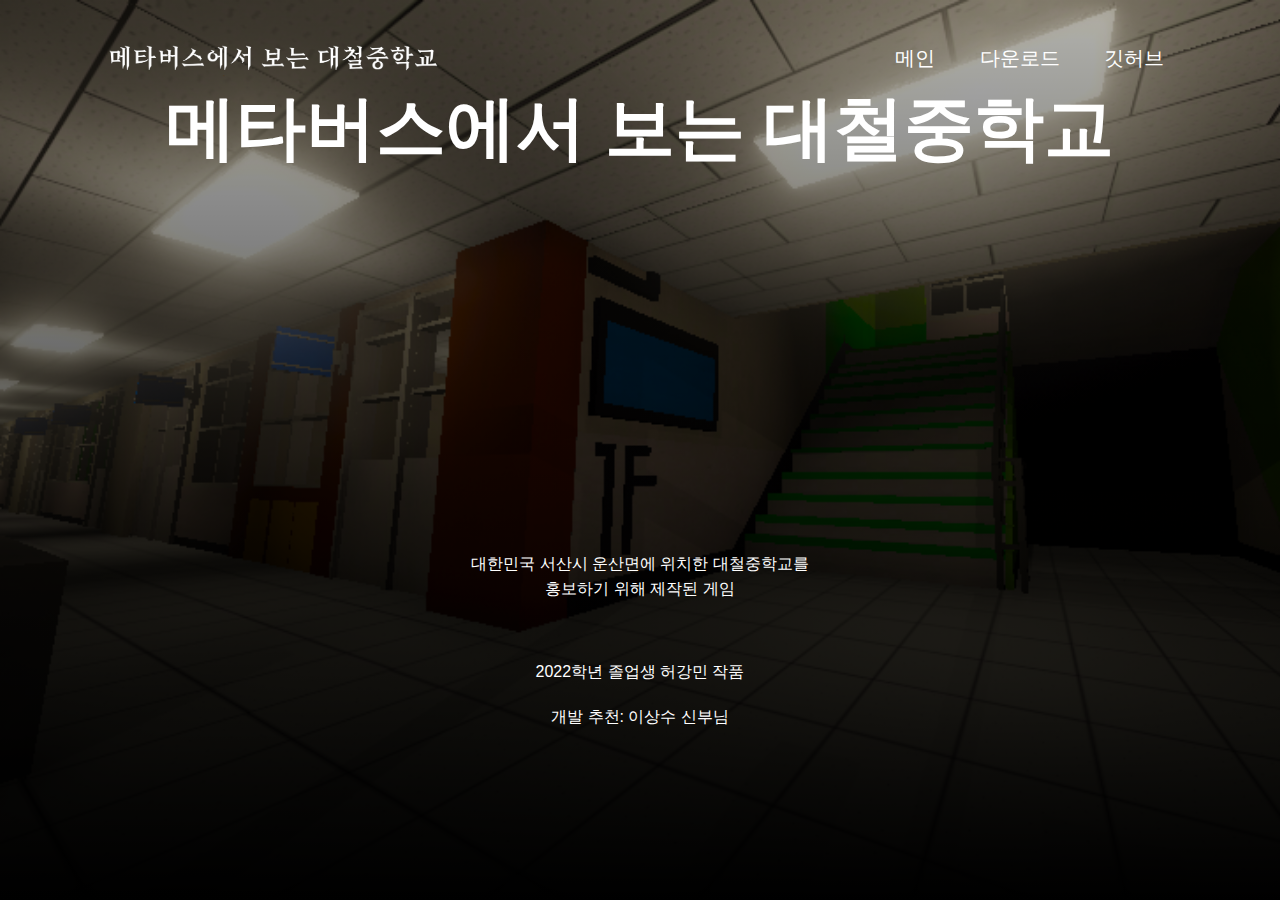
<file: index.html>
<!doctype html>
<html>
<head>
<meta charset="utf-8">
<title>메타버스 대철중학교</title>
<link rel="stylesheet" href="style.css">
	<link rel="icon" href="image/favicon.ico" type="image/favicon.ico">
</head>

<body>
	<div class="banner">
		<div class="menubar">
			<img src="image/logo.png" class="logo">
			<ul>
				<li><a href="http://kangmin1972.github.io/">메인</a></li>
				<li><a href="download_tour">다운로드</a></li>
				<li><a href="https://github.com/kangmin1972/Legend-of-Daecheol">깃허브</a></li>
			</ul>
		</div>
	</div>
	
	<div class="maintext">
		<h1>메타버스에서 보는 대철중학교</h1>
		<br>
		<br>
		<iframe width="560" height="315" src="https://www.youtube.com/embed/mOGE0gefIQk" title="YouTube video player" frameborder="0" allow="accelerometer; autoplay; clipboard-write; encrypted-media; gyroscope; picture-in-picture; web-share" allowfullscreen></iframe>
		<p>대한민국 서산시 운산면에 위치한 대철중학교를  <br> 홍보하기 위해 제작된 게임</p>
		<br>
		
		<p>2022학년 졸업생 허강민 작품</p>
		<p>개발 추천: 이상수 신부님</p>
	</div>
</body>
</html>
</file>
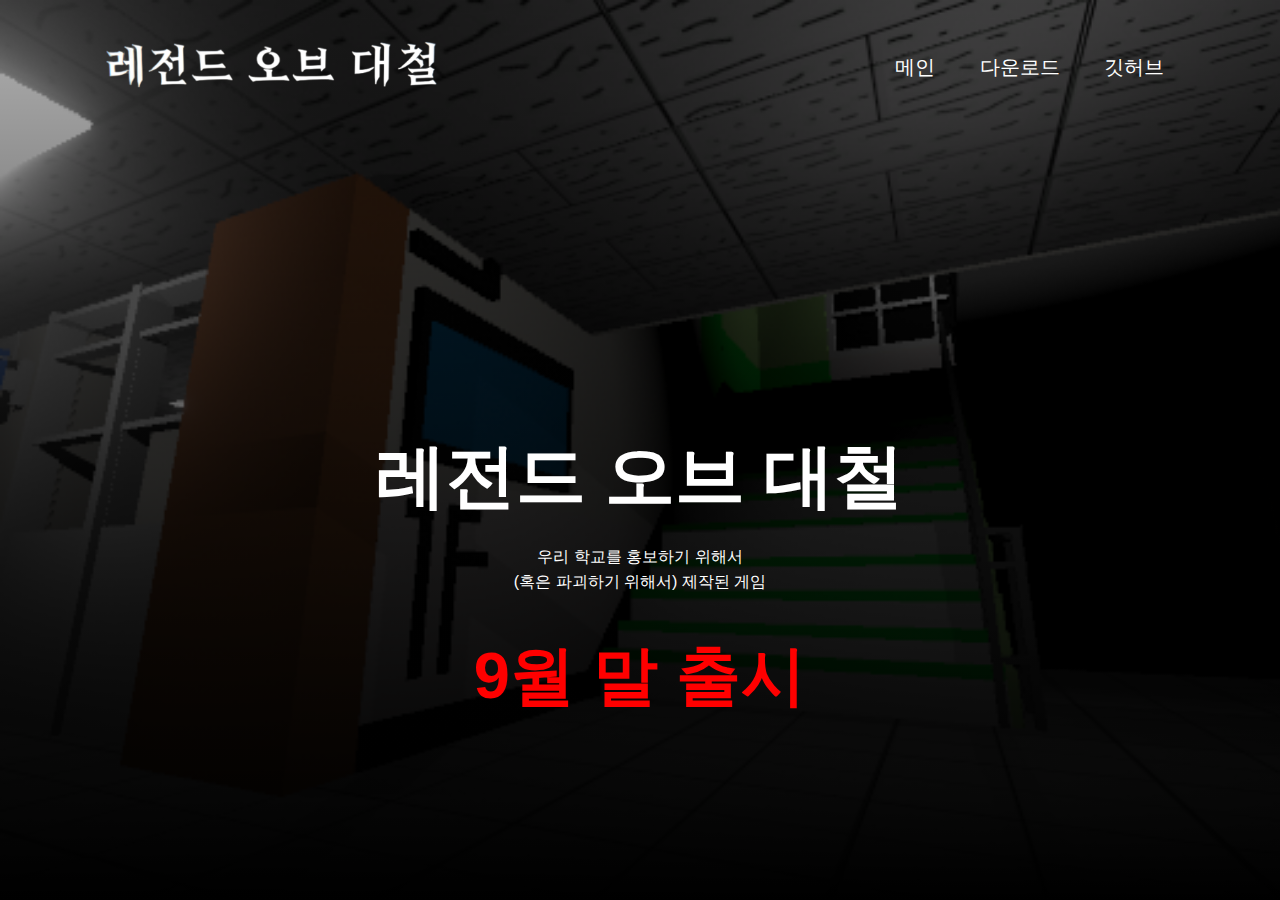
<file: LODsite/index.html>
<!doctype html>
<html>
<head>
<meta charset="utf-8">
<title>Legend of Daecheol</title>
<link rel="stylesheet" href="style.css">
</head>

<body>
	<div class="banner">
		<div class="menubar">
			<img src="image/logo.png" class="logo">
			<ul>
				<li><a href="legendofdaecheol.me">메인</a></li>
				<li><a href="#">다운로드</a></li>
				<li><a href="#">깃허브</a></li>
			</ul>
		</div>
	</div>
	
	<div class="maintext">
		<iframe width="560" height="315" src="https://www.youtube.com/embed/QIe6PHv8T8k?controls=0" title="YouTube video player" frameborder="0" allow="accelerometer; autoplay; clipboard-write; encrypted-media; gyroscope; picture-in-picture" allowfullscreen></iframe>
		<h1>레전드 오브 대철</h1>
		<p>우리 학교를 홍보하기 위해서 <br>(혹은 파괴하기 위해서) 제작된 게임</p>
		<br>
		<h2>9월 말 출시</h2>
	</div>
</body>
</html>
</file>
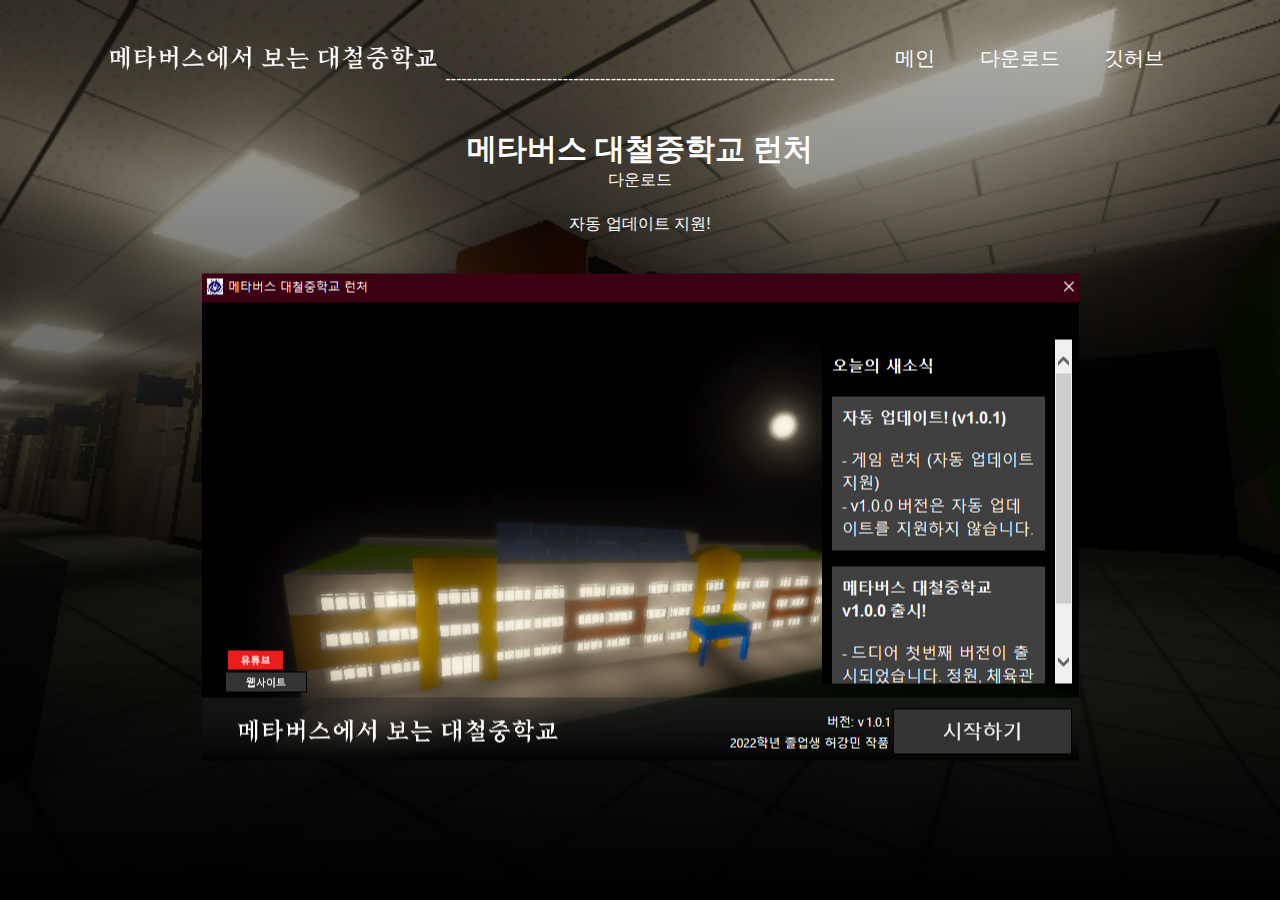
<file: download_tour.html>
<!doctype html>
<html>
<head>
<meta charset="utf-8">
<title>Legend of Daecheol</title>
<link rel="stylesheet" href="style.css">
</head>

<body>
	<div class="banner">
		<div class="menubar">
			<img src="image/logo.png" class="logo">
			<ul>
				<li><a href="http://kangmin1972.github.io/">메인</a></li>
				<li><a href="download_tour">다운로드</a></li>
				<li><a href="https://github.com/kangmin1972/Legend-of-Daecheol">깃허브</a></li>
			</ul>
		</div>
	</div>
	
	<div class="maintext">
		<p>-------------------------------------------------------------------------</p>
		<br>
		<h3>메타버스 대철중학교 런처</h3><a href="Daecheolgamebuilds/MetaDACM.zip">다운로드</a>
		<br>
		<p>자동 업데이트 지원!</p>
		<br>
		<img src="image/launcher.png">
		<br>
	</div>
</body>
</html>
</file>
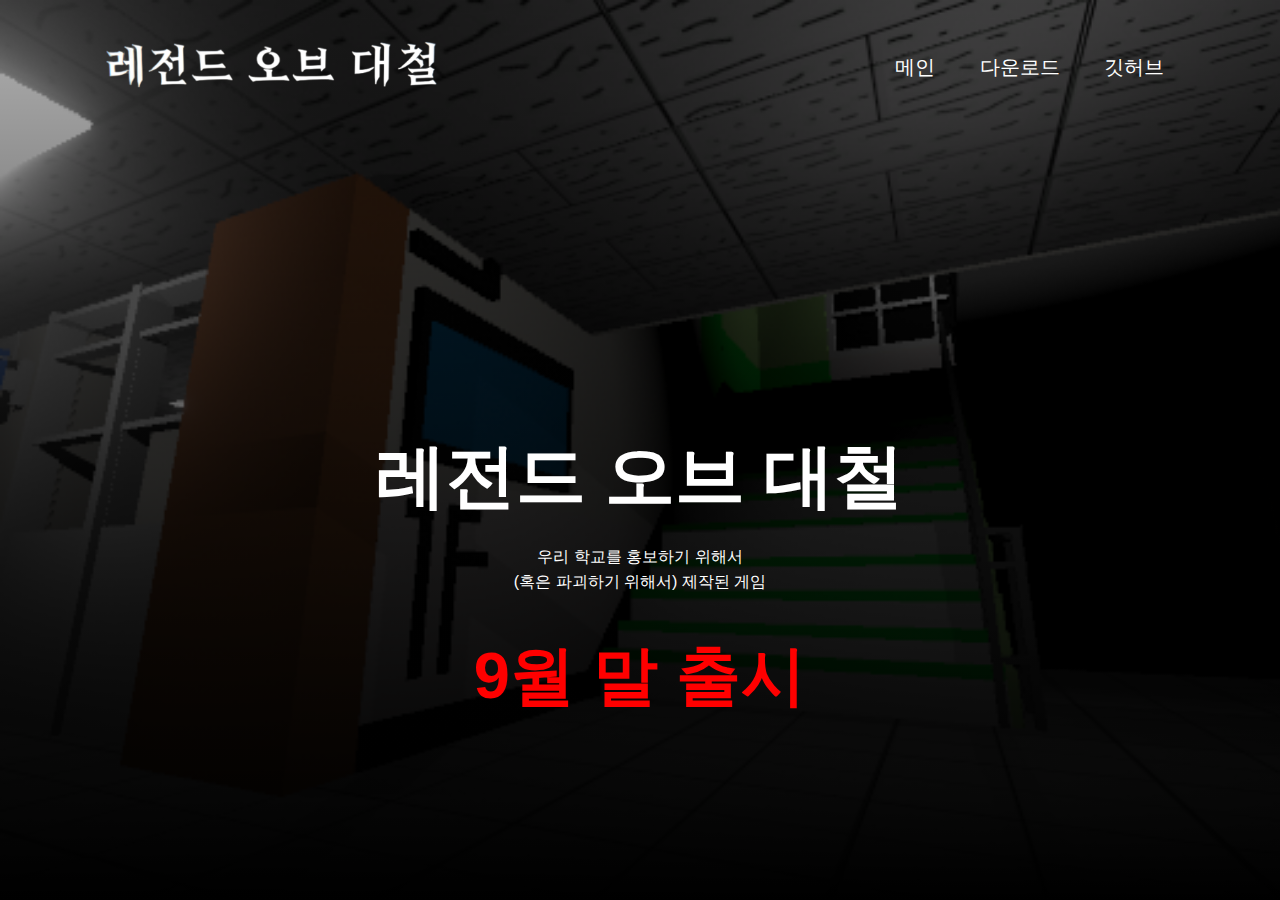
<file: LODsite/download.html>
<!doctype html>
<html>
<head>
<meta charset="utf-8">
<title>Legend of Daecheol</title>
<link rel="stylesheet" href="style.css">
</head>

<body>
	<div class="banner">
		<div class="menubar">
			<img src="image/logo.png" class="logo">
			<ul>
				<li><a href="#">메인</a></li>
				<li><a href="#">다운로드</a></li>
				<li><a href="#">깃허브</a></li>
			</ul>
		</div>
	</div>
	
	<div class="maintext">
		<iframe width="560" height="315" src="https://www.youtube.com/embed/QIe6PHv8T8k?controls=0" title="YouTube video player" frameborder="0" allow="accelerometer; autoplay; clipboard-write; encrypted-media; gyroscope; picture-in-picture" allowfullscreen></iframe>
		<h1>레전드 오브 대철</h1>
		<p>우리 학교를 홍보하기 위해서 <br>(혹은 파괴하기 위해서) 제작된 게임</p>
		<br>
		<h2>9월 말 출시</h2>
	</div>
</body>
</html>
</file>
<file: style.css>
@charset "utf-8";
/* CSS Document */

*{
	margin: 0;
	padding: 0;
	font-family: sans-serif;
}
.banner{
	width: 100%;
	height: 100vh;
	background-image: linear-gradient(rgba(0,0,0,0.30),rgba(0,0,0,1)),url("image/header.png");
	background-size: cover;
	background-position: center;
    
}
.menubar{
	width: 85%;
	margin: auto;
	padding: 35px 0;
	display: flex;
	align-items: center;
	justify-content: space-between;
}

.logo{
	width: 350px;
	cursor: pointer;
}

.menubar ul li{
	list-style: none;
	display: inline-block;
	margin: 0 20px;
	position: relative;
}

.menubar ul li a{
	text-decoration: none;
	font-size: 20px;
	color: #fff;
	text-transform: uppercase;
}

.menubar ul li::after{
	content: '';
	height: 3px;
	width: 0;
	background: #fff;
	position: absolute;
	left: 0;
	bottom: -10px;
	transition: 0.5s;
}

.menubar ul li:hover::after{
	width: 100%;
}

.maintext{
	width: 100%;
	position: absolute;
	top: 45%;
	transform: translateY(-50%);
	text-align: center;
	color: #FFFFFF;
}
.maintext h1{
	font-size: 70px;
	margin-top: 20px;
}
.maintext p{
	margin: 20px auto;
	font-weight: 100;
	line-height: 25px;
}
.maintext h2{
	font-size: 65px;
	color: white;
}
.maintext h3{
	font-size: 30px;
	color: white;
}

        a:link {
            color: white;
            text-decoration: none;
        }

        a:visited {
            color: white;
            text-decoration: none;
        }

        a:hover {
            color: white;
            text-decoration: underline;
        }
	div{
	text-align: left;
	}
</file>
<file: LODsite/style.css>
@charset "utf-8";
/* CSS Document */

*{
	margin: 0;
	padding: 0;
	font-family: sans-serif;
}
.banner{
	width: 100%;
	height: 100vh;
	background-image: linear-gradient(rgba(0,0,0,0.30),rgba(0,0,0,1)),url("image/header.png");
	background-size: cover;
	background-position: center;
    
}
.menubar{
	width: 85%;
	margin: auto;
	padding: 35px 0;
	display: flex;
	align-items: center;
	justify-content: space-between;
}

.logo{
	width: 350px;
	cursor: pointer;
}

.menubar ul li{
	list-style: none;
	display: inline-block;
	margin: 0 20px;
	position: relative;
}

.menubar ul li a{
	text-decoration: none;
	font-size: 20px;
	color: #fff;
	text-transform: uppercase;
}

.menubar ul li::after{
	content: '';
	height: 3px;
	width: 0;
	background: #fff;
	position: absolute;
	left: 0;
	bottom: -10px;
	transition: 0.5s;
}

.menubar ul li:hover::after{
	width: 100%;
}

.maintext{
	width: 100%;
	position: absolute;
	top: 45%;
	transform: translateY(-50%);
	text-align: center;
	color: #FFFFFF;
}
.maintext h1{
	font-size: 70px;
	margin-top: 20px;
}
.maintext p{
	margin: 20px auto;
	font-weight: 100;
	line-height: 25px;
}
.maintext h2{
	font-size: 65px;
	color: red;
}
</file>
